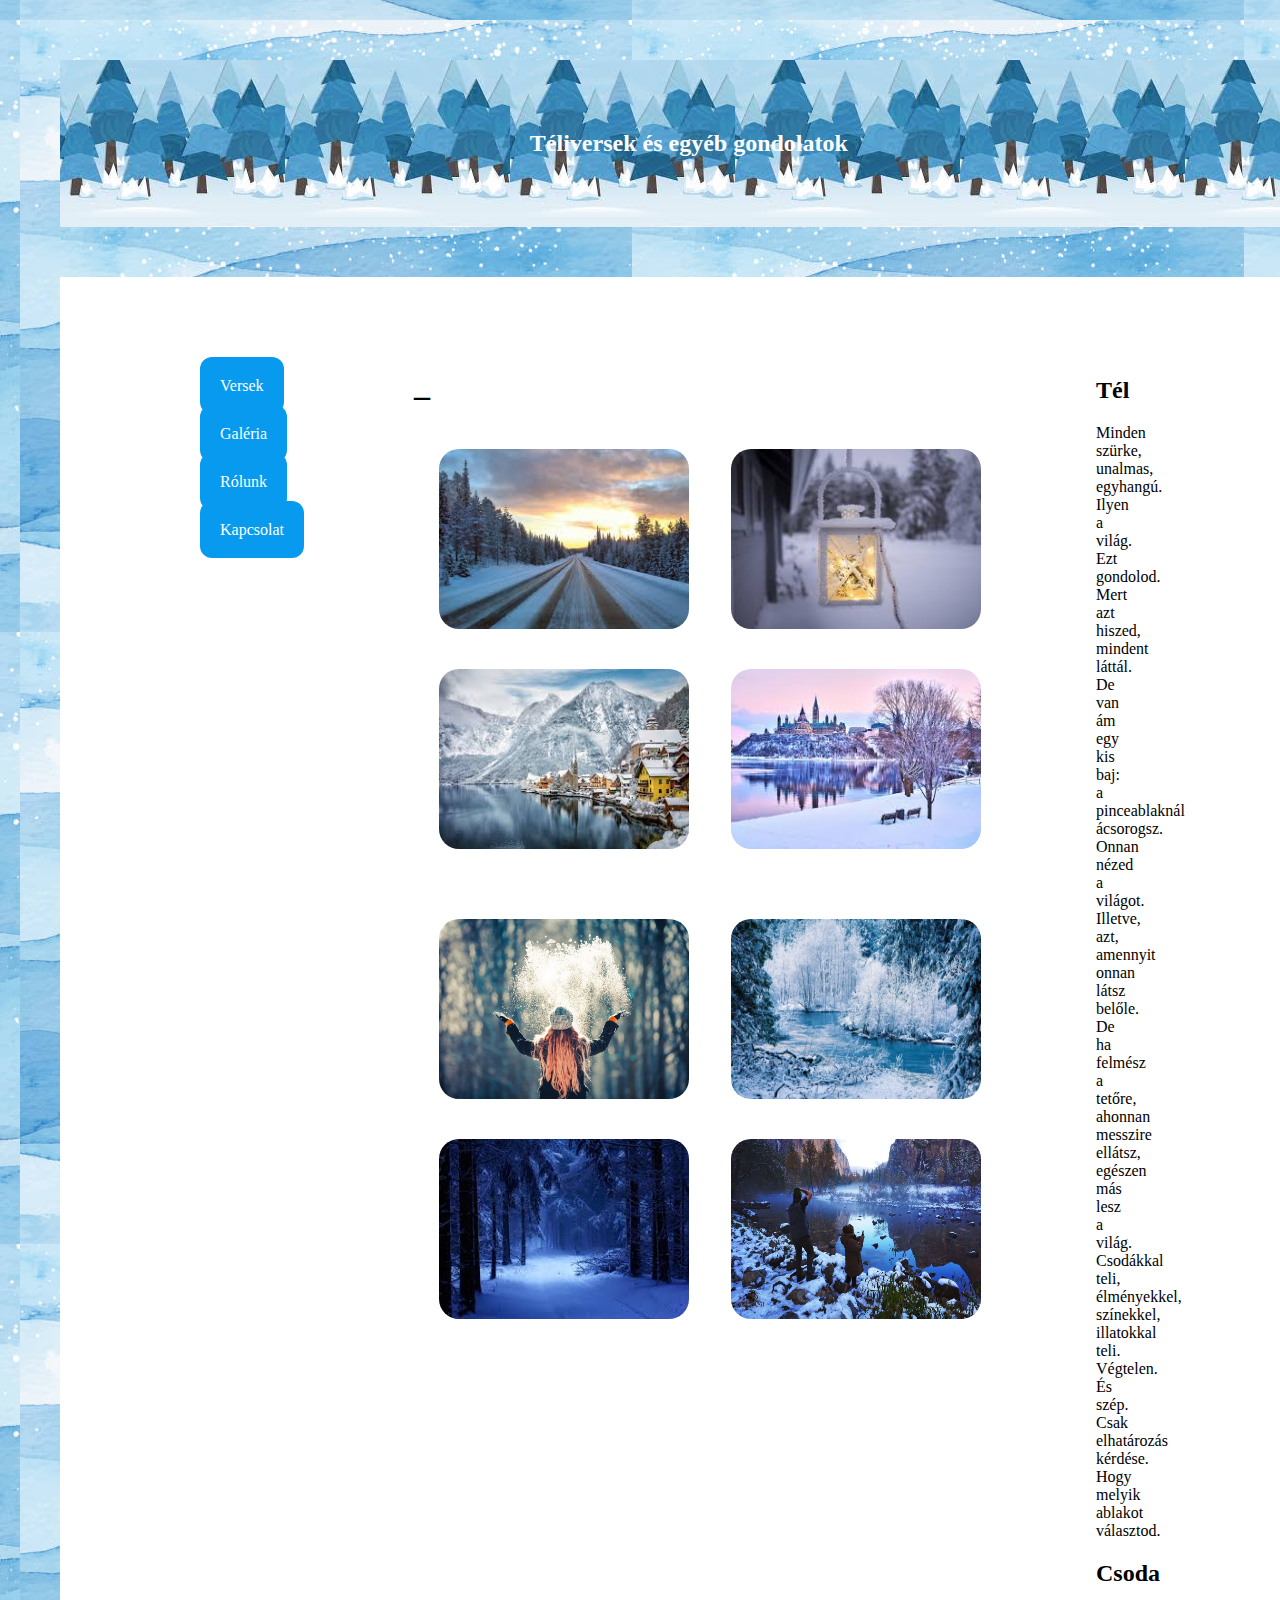
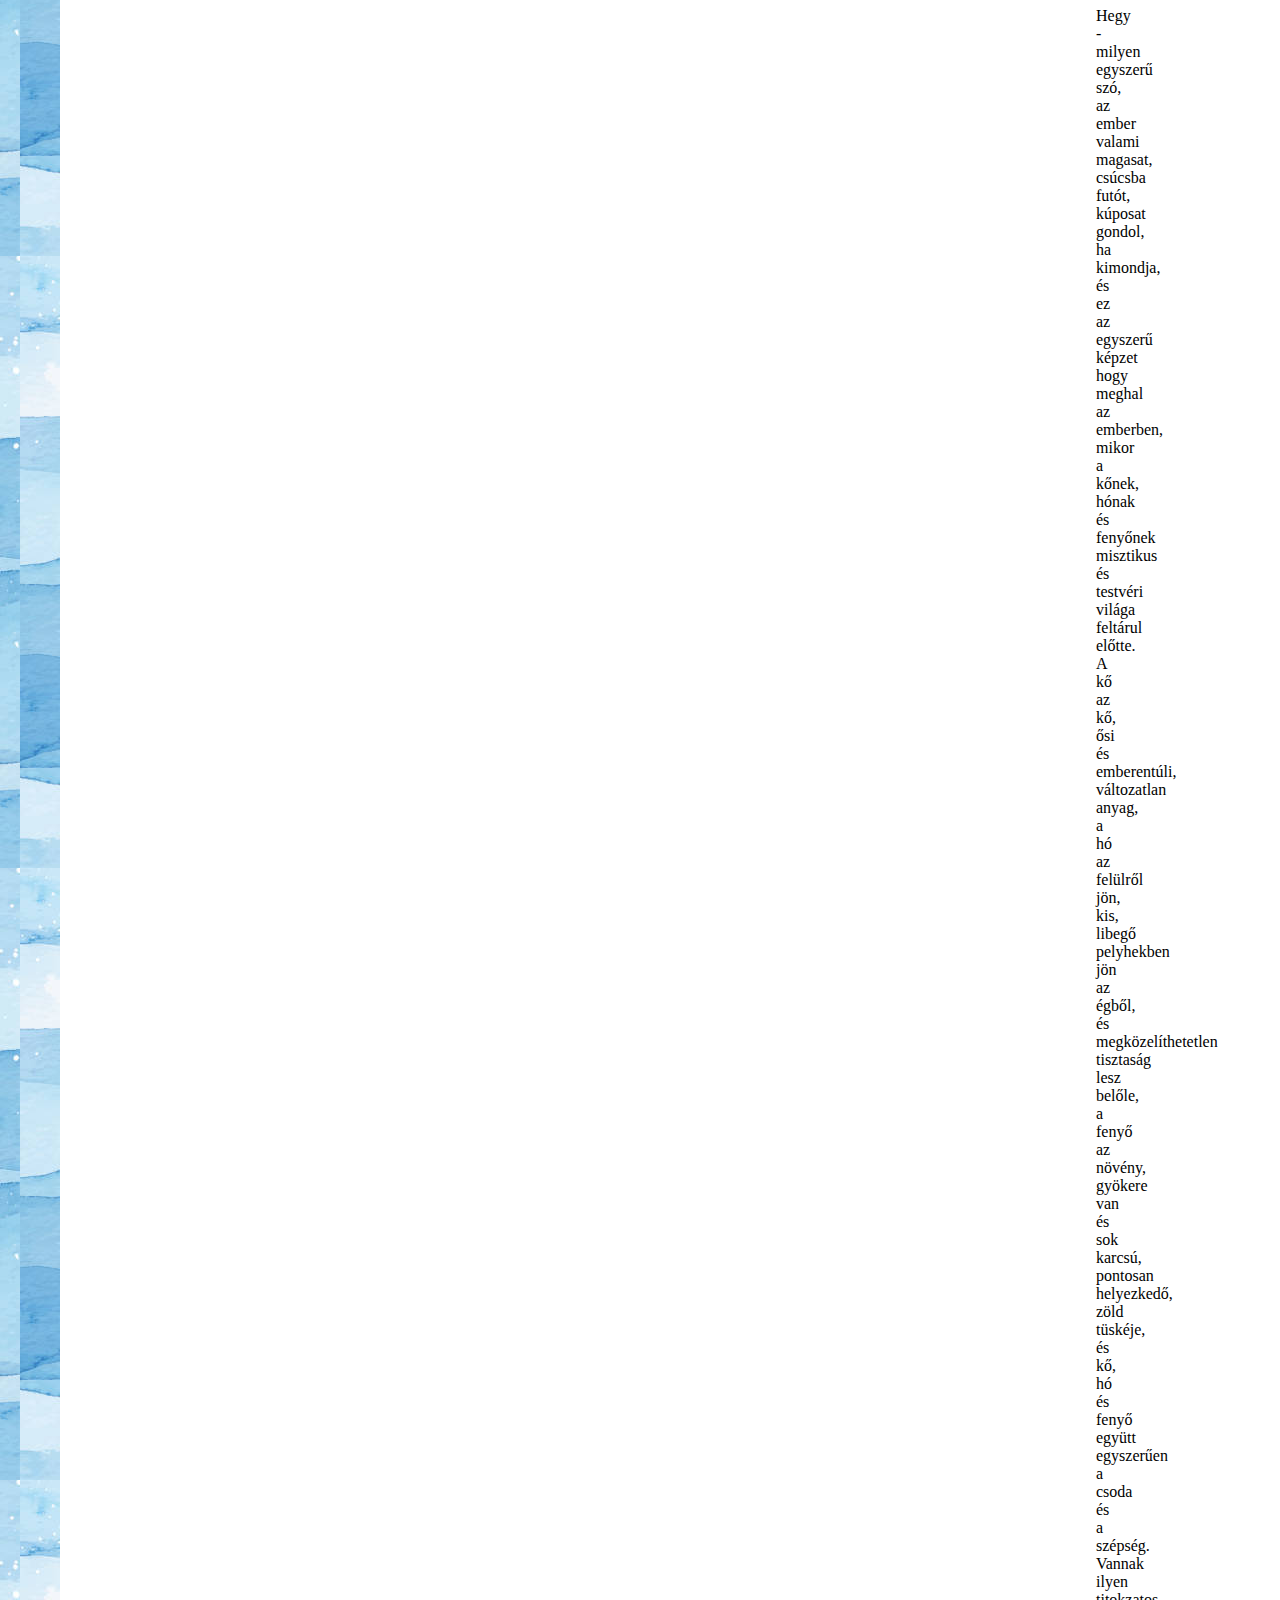
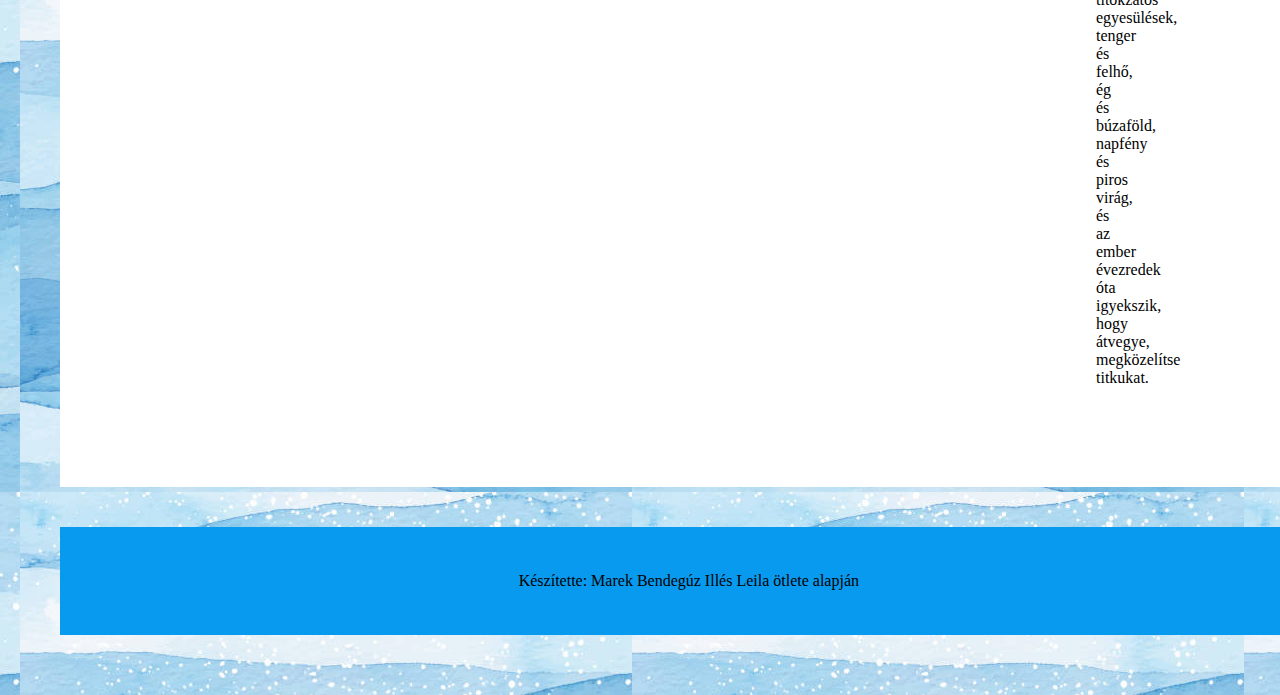
<file: index.html>
<!DOCTYPE html>
<html lang="hu">
<head>
    <meta charset="UTF-8">
    <meta name="description" content="Téli versek">
    <meta name="keywords" content="téli, versek, ady">
    <meta name="author" content="Marek Bendegúz">
    <meta name="viewport" content="width=device-width, initial-scale=1.0">
    <link rel="stylesheet" href="style.css">
    <title>Marek Bendegúz</title>
</head>
<body>
    <header class="fejlec">
        <h2>Téliversek és egyéb gondolatok</h2>
    </header>
    <main class="tartalom">
        <nav class="navigáció">
            <ul>
                <li><a class="navig" href="versek.html">Versek</a></li>
                <li><a class="navig" href="#">Galéria</a></li>
                <li><a class="navig" href="#">Rólunk</a></li>
                <li><a class="navig" href="#">Kapcsolat</a></li>
            </ul>
        </nav>
        <article>
            <h1>_</h1>
            <div class="kep1">
                <img src="kepek/tel1.jpg" alt="tél 1">
                <img src="kepek/tel2.jpg" alt="tél 2">
                <img src="kepek/tel3.jpg" alt="tél 3">
                <img src="kepek/tel4.jpg" alt="tél 4">
            </div>
            <div class="kep2">
                <img src="kepek/tel5.jpg" alt="tél 5">
                <img src="kepek/tel6.jpg" alt="tél 6">
                <img src="kepek/tel7.jpg" alt="tél 7">
                <img src="kepek/tel8.jpg" alt="tél 8">
            </div>
        </article>
        <aside>
            <h2>Tél</h2>
            <p>Minden szürke, unalmas, egyhangú. Ilyen a világ. Ezt gondolod. Mert azt hiszed, mindent láttál. De van ám egy kis baj: a pinceablaknál ácsorogsz. Onnan nézed a világot. Illetve, azt, amennyit onnan látsz belőle. De ha felmész a tetőre, ahonnan messzire ellátsz, egészen más lesz a világ. Csodákkal teli, élményekkel, színekkel, illatokkal teli. Végtelen. És szép. Csak elhatározás kérdése. Hogy melyik ablakot választod.</p>
            <h2>Csoda</h2>
            <p>Hegy - milyen egyszerű szó, az ember valami magasat, csúcsba futót, kúposat gondol, ha kimondja, és ez az egyszerű képzet hogy meghal az emberben, mikor a kőnek, hónak és fenyőnek misztikus és testvéri világa feltárul előtte. A kő az kő, ősi és emberentúli, változatlan anyag, a hó az felülről jön, kis, libegő pelyhekben jön az égből, és megközelíthetetlen tisztaság lesz belőle, a fenyő az növény, gyökere van és sok karcsú, pontosan helyezkedő, zöld tüskéje, és kő, hó és fenyő együtt egyszerűen a csoda és a szépség. Vannak ilyen titokzatos egyesülések, tenger és felhő, ég és búzaföld, napfény és piros virág, és az ember évezredek óta igyekszik, hogy átvegye, megközelítse titkukat.</p>
            
        </aside>
    </main>
    <footer class="lábléc">
        <p>Készítette: Marek Bendegúz Illés Leila ötlete alapján</p>
    </footer>
</body>
</html>
</file>
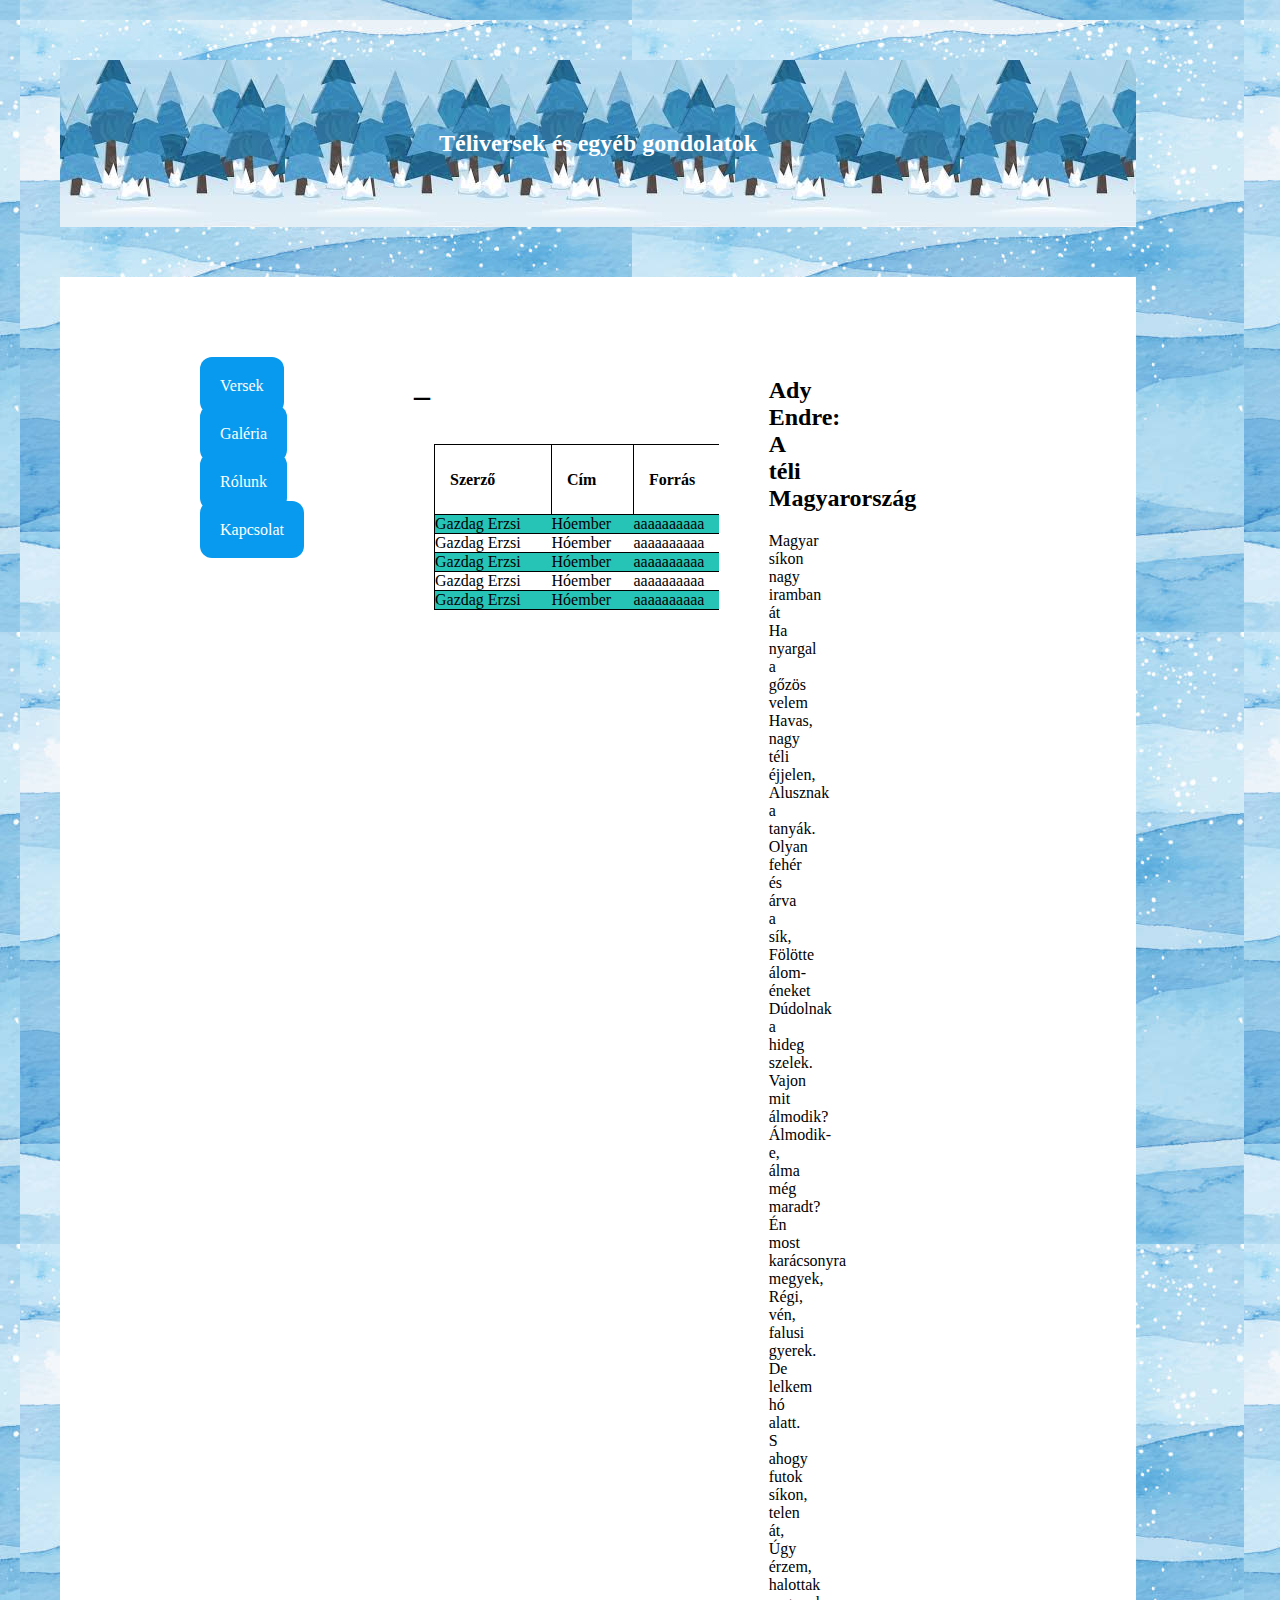
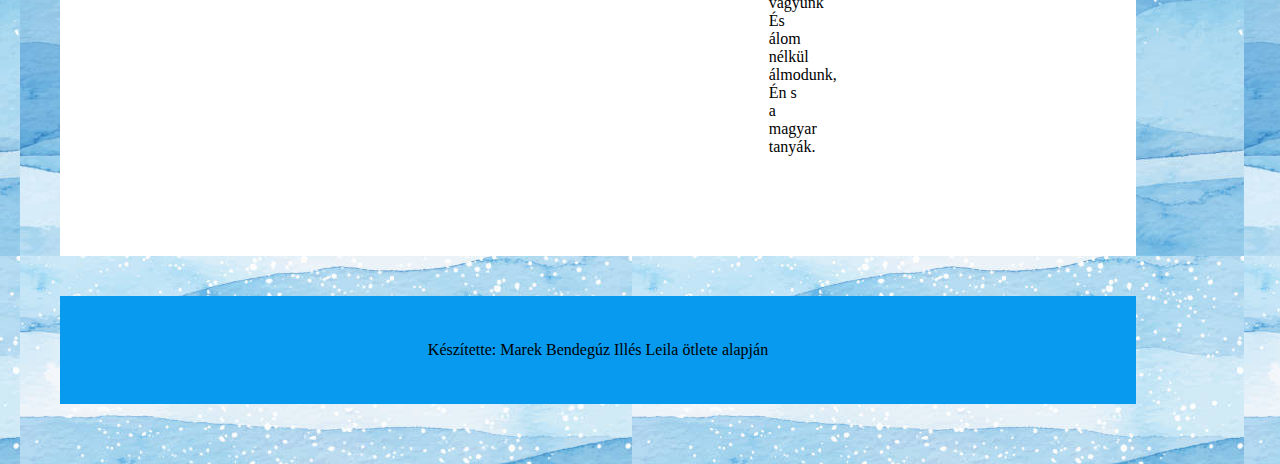
<file: versek.html>
<!DOCTYPE html>
<html lang="hu">
<head>
    <meta charset="UTF-8">
    <meta name="description" content="Téli versek">
    <meta name="keywords" content="téli, versek, ady">
    <meta name="author" content="Marek Bendegúz">
    <meta name="viewport" content="width=device-width, initial-scale=1.0">
    <link rel="stylesheet" href="style.css">
    <title>Marek Bendegúz</title>
</head>
<body>
    <header class="fejlec">
        <h2>Téliversek és egyéb gondolatok</h2>
    </header>
    <main class="tartalom">
        <nav class="navigáció">
            <ul>
                <li><a class="navig" href="versek.html">Versek</a></li>
                <li><a class="navig" href="#">Galéria</a></li>
                <li><a class="navig" href="#">Rólunk</a></li>
                <li><a class="navig" href="#">Kapcsolat</a></li>
            </ul>
        </nav>
        <article>
            <h1>_</h1>
            <div class="tabla" style="overflow-x:auto;">
                <table style="width:100%">
                    <tr>
                      <th>Szerző</th>
                      <th>Cím</th>
                      <th>Forrás</th>
                    </tr>
                    <tr>
                      <td>Gazdag Erzsi</td>
                      <td>Hóember</td>
                      <td>aaaaaaaaaa</td>
                    </tr>
                    <tr>
                      <td>Gazdag Erzsi</td>
                      <td>Hóember</td>
                      <td>aaaaaaaaaa</td>
                    </tr>
                    <tr>
                      <td>Gazdag Erzsi</td>
                      <td>Hóember</td>
                      <td>aaaaaaaaaa</td>
                    </tr>
                    <tr>
                      <td>Gazdag Erzsi</td>
                      <td>Hóember</td>
                      <td>aaaaaaaaaa</td>
                    </tr>
                    <tr>
                      <td>Gazdag Erzsi</td>
                      <td>Hóember</td>
                      <td>aaaaaaaaaa</td>
                    </tr>
                  </table>
            </div>
        </article>
        <aside>
            <h2>Ady Endre: A téli Magyarország</h2>
            <p>Magyar síkon nagy iramban át
                Ha nyargal a gőzös velem
                Havas, nagy téli éjjelen,
                Alusznak a tanyák.
                Olyan fehér és árva a sík,
                Fölötte álom-éneket
                Dúdolnak a hideg szelek.
                Vajon mit álmodik?
                Álmodik-e, álma még maradt?
                Én most karácsonyra megyek,
                Régi, vén, falusi gyerek.
                De lelkem hó alatt.
                S ahogy futok síkon, telen át,
                Úgy érzem, halottak vagyunk
                És álom nélkül álmodunk,
                Én s a magyar tanyák.</p>            
        </aside>
    </main>
    <footer class="lábléc">
        <p>Készítette: Marek Bendegúz Illés Leila ötlete alapján</p>
    </footer>
</body>
</html>
</file>
<file: style.css>
* {
    margin: 20px;
    padding: 0;
    box-sizing: border-box;

    
}
body {
    background-image: url(kepek/hatter.jpg);
    display: grid;
    max-width: 90%;
}

header{
    text-align: center;
    background-image: url(kepek/fejlec.jpg);
    color: white;
    padding: 50px;
    display: grid;
}
li {
    list-style: none;
    margin:30px;
}
.tabla {
    width: 100%;
}
table {
    border-collapse: collapse;
    width: 500%;
    padding: 50px;
    border: 1px solid black;
}
th {
    text-align: left;
    padding: 15px;
    height: 70px;
    border: 1px solid black;
    
}
tr:nth-child(even) {
    border: 1px solid black;
    background-color: #25c4b6;
    text-align: left;
    

}
main {
    background-color: white;
    display: grid;
    padding:50px;
    grid-template-areas:
    'header header header header header header'
    'nav article article article aside aside'
    'nav article article article aside aside'
    'nav article article article aside aside'
    'footer footer footer footer footer footer';
}
nav{
    margin-right: auto;
}
main {
    margin-top: 30px;
}
aside {
    width: 25%;
    background-color: white;
    padding: 10px;
    margin-left: 20px;
    border-radius: 20px;
    text-align: left;
}
 
a:link {
    color: white;
    text-decoration: none;
    border-radius: 12px;
    background-color: rgb(8, 154, 238);
    padding:20px;
}
  

a:visited {
    color: white;
    text-decoration: none;   
}
  

a:hover {
    color: white;
    text-decoration: none;
}
  
  
a:active {
    color:white;
    text-decoration: none;
} 


.kep1 {
    display: grid;
    column-gap: 2px;
    grid-template-columns:auto auto;
    padding: 5px;
    text-align: center;
    display: grid;
}

.kep2 {
    display: grid;
    column-gap: 2px;
    grid-template-columns:auto auto;
    padding: 5px;
    text-align: center;
    display: grid;
}
img {
    width: 250px;
    height: 180px;
    border-radius: 20px;
}

footer{
    text-align: center;
    background-color: rgb(8, 154, 238);
    padding: 25px;
    
}

@media screen and (max-width: 480px) {
    #fejlec a {
        font-size: 1.8rem;
    }

    section.navigáció {
        font-size: 1.5rem;
    }

    section.tartalom {
        font-size: 0.9rem;
    }

    .lepes {
        padding: 30px;
    }
}
</file>
